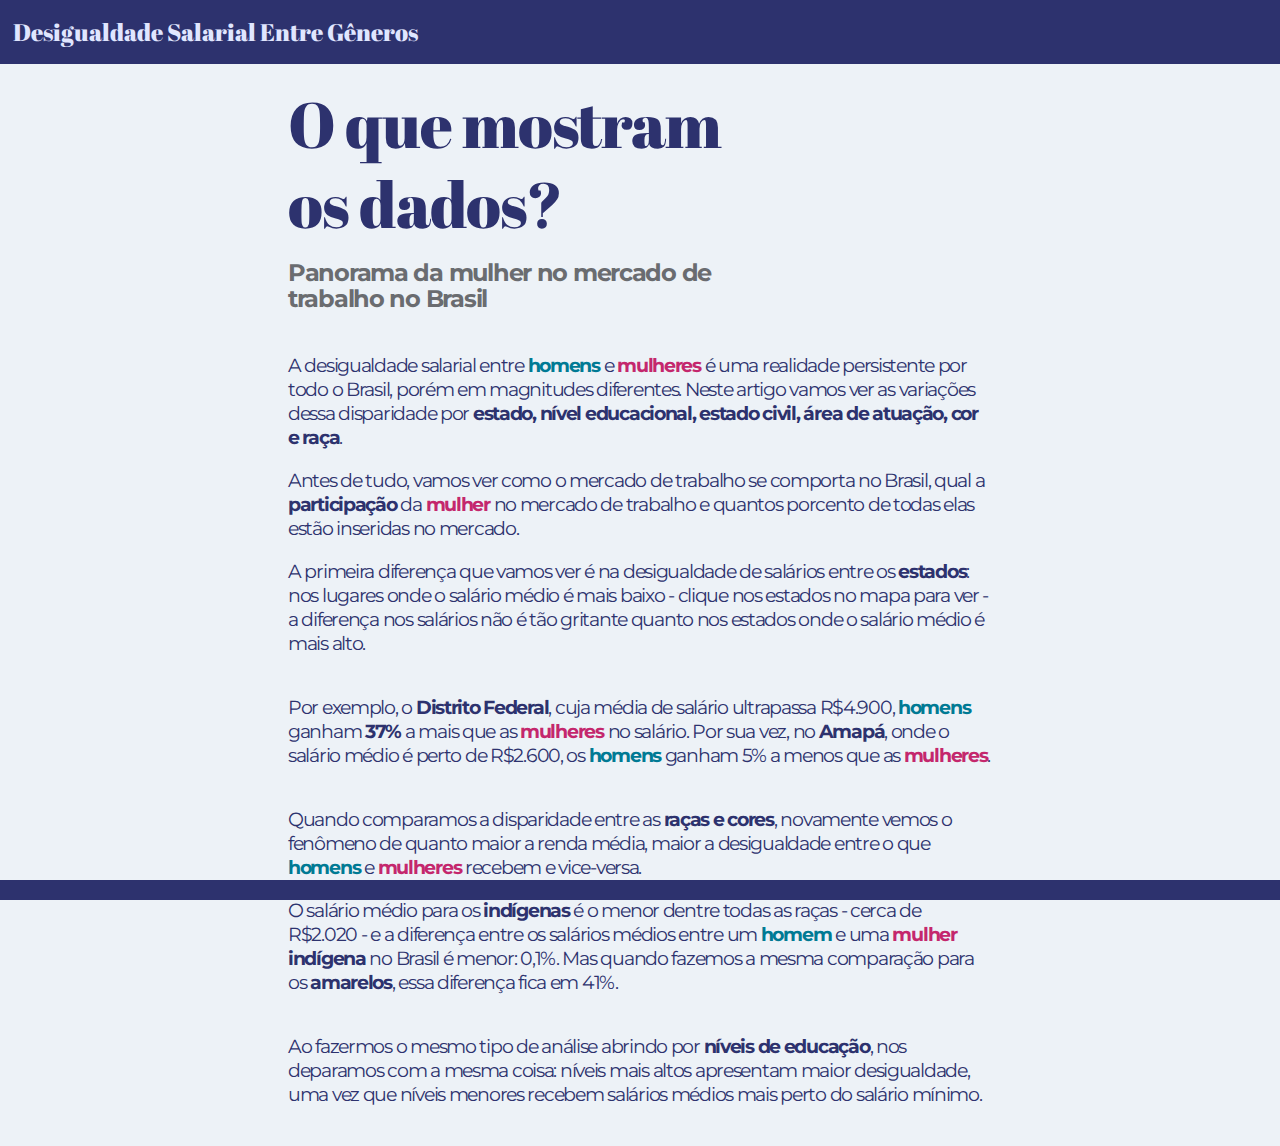
<file: templates/index.html>
<!DOCTYPE html>
<html lang="pt-br">
<head>
    <meta charset="UTF-8">
    <meta name="viewport" content="width=device-width, initial-scale=1.0">
    <link rel="stylesheet" href="/static/style.css">
    <title>Desigualdade Salarial entre Gêneros 2024</title>
</head>
<body>
    <div class="header">
        <div id="titulo">Desigualdade Salarial Entre Gêneros</div>
    </div>
    <div class="content-wrapper">
        <div class="content">
            <div id="sera">O que mostram <br> os dados?</div>
            <h1 id="panorama">Panorama da mulher no mercado de trabalho no Brasil</h1>
            <p class="spacing">A desigualdade salarial entre <span id="homem">homens</span> e <span id="mulher">mulheres</span> é uma realidade persistente por todo o Brasil, porém em magnitudes diferentes. Neste artigo vamos ver as variações dessa disparidade por <strong>estado, nível educacional, estado civil, área de atuação, cor e raça</strong>.</p>
            <p>Antes de tudo, vamos ver como o mercado de trabalho se comporta no Brasil, qual a <strong>participação</strong> da <span id="mulher">mulher</span> no mercado de trabalho e quantos porcento de todas elas estão inseridas no mercado.</p>
            <div class="flourish-embed" data-src="story/2397581"><script src="https://public.flourish.studio/resources/embed.js"></script></div>
            <p>A primeira diferença que vamos ver é na desigualdade de salários entre os <strong>estados</strong>: nos lugares onde o salário médio é mais baixo - clique nos estados no mapa para ver - a diferença nos salários não é tão gritante quanto nos estados onde o salário médio é mais alto.</p>
            <div class="flourish-embed flourish-map" data-src="visualisation/18082378">
                <script src="https://public.flourish.studio/resources/embed.js"></script>
            </div>
            <p class="spacing">Por exemplo, o <strong>Distrito Federal</strong>, cuja média de salário ultrapassa R$4.900, <span id="homem">homens</span> ganham <strong>37%</strong> a mais que as <span id="mulher">mulheres</span> no salário. Por sua vez, no <strong>Amapá</strong>, onde o salário médio é perto de R$2.600, os <span id="homem">homens</span> ganham 5% a menos que as <span id="mulher">mulheres</span>.</p>
            <p class="spacing">Quando comparamos a disparidade entre as <strong>raças e cores</strong>, novamente vemos o fenômeno de quanto maior a renda média, maior a desigualdade entre o que <span id="homem">homens</span> e <span id="mulher">mulheres</span> recebem e vice-versa.</p>
            <div class="flourish-embed flourish-scatter" data-src="visualisation/18103117">
                <script src="https://public.flourish.studio/resources/embed.js"></script>
            </div>
            <p>O salário médio para os <strong>indígenas</strong> é o menor dentre todas as raças - cerca de R$2.020 - e a diferença entre os salários médios entre um <span id="homem">homem</span> e uma <span id="mulher">mulher</span> <strong>indígena</strong> no Brasil é menor: 0,1%. Mas quando fazemos a mesma comparação para os <strong>amarelos</strong>, essa diferença fica em 41%.</p>
            <p class="spacing">Ao fazermos o mesmo tipo de análise abrindo por <strong>níveis de educação</strong>, nos deparamos com a mesma coisa: níveis mais altos apresentam maior desigualdade, uma vez que níveis menores recebem salários médios mais perto do salário mínimo.</p>            
            <div class="flourish-embed flourish-slope" data-src="visualisation/18275920"><script src="https://public.flourish.studio/resources/embed.js"></script></div>
        </div>
    </div>
    <div class="footer">
        <!-- <a id="saiba_mais" href="https://github.com/giovannacbs/salarios/">Saiba Mais</a> -->
    </div>
</body>
</html>
</file>
<file: static/style.css>
@import url('https://fonts.googleapis.com/css2?family=WindSong&family=Pixelify+Sans:wght@400..700&family=Abril+Fatface&display=swap');
@import url('https://fonts.googleapis.com/css2?family=Abril+Fatface&family=Montserrat:ital,wght@0,100..900;1,100..900&family=Oxanium:wght@200..800&display=swap');

body, html {
    margin: 0;
    padding: 0;
    background-color: #EDF2F7;
    height: 100%;
    width: 100%;
    box-sizing: border-box;
}

.header {
    font-family: "Oxanium", monospace;
    color: #e0e6ff;
    background-color: #2d326e;
    font-weight: 100;
    height: 4rem;
    display: flex;
    align-items: center;
    justify-content: space-between;
    padding: 0 1%;
    position: sticky;
    top: 0;
    z-index: 1000;
    width: 100%;
}

#titulo {
    font-family: "Abril Fatface", serif;
    font-size: x-large;
    color: #e0e6ff;
}

a#saiba_mais {
    font-size: large;
    color: #e0e6ff;
    text-decoration: underline;
}

.content-wrapper {
    display: flex;
    flex-direction: column;
    align-items: center;
    justify-content: center;
    width: 100%;
    padding-top: 20px;
}

.main-column {
    text-align: left;
    width: 55%;
}

.content {
    font-family: "Montserrat", sans-serif;
    color: #2d326e;
    font-size: 1.2rem;
    line-height: 1.25;
    letter-spacing: -0.08rem;
    width: 55%;
}

h1, h2, h3 {
    text-align: left;
    font-size: 1.5rem;
    line-height: 1.1;
    color: rgb(106, 108, 112);
    width: 70%;
}

#homem, #mulher {
    font-weight: bold;
}

#homem {
    color: #007a94;
}

#mulher {
    color: #c4276d;
}

p {
    margin: 0 0 1em;
}

.spacing {
    margin-top: 40px;
}

#sera {
    font-family: "Abril Fatface", serif;
    font-size: 4rem;
}

.footer {
    font-family: "Abril Fatface", serif;
    color: #e0e6ff;
    font-size: 1rem;
    background-color: #2d326e;
    width: 100%;
    position: sticky;
    bottom: 0;
    padding: 10px 0;
    text-align: center;
    z-index: 1000;
}

@media (max-width: 768px) {
    .header, .footer {
        padding: 10px 5%;
        height: auto;
    }

    .main-column, .content {
        width: 93%;
    }

    .content-wrapper {
        padding-top: 10px;
    }

    .form-input, .form-select {
        width: 100%;
    }

    #sera {
        font-size: 2rem;
    }
}
</file>
